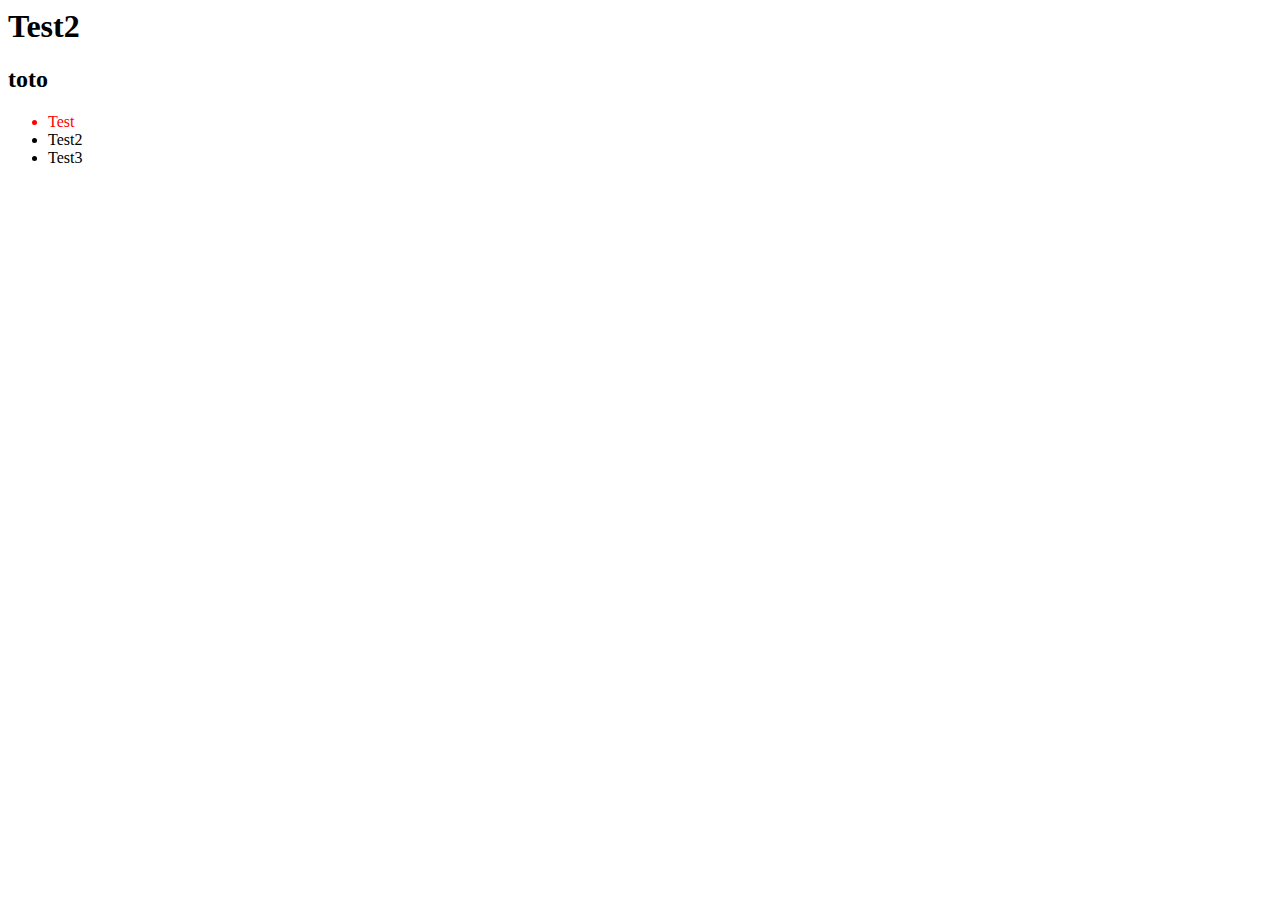
<file: trainings/css/index.html>
<html>
    <body>
        <h1>Test2</h1>
        <h2>toto</h2>
        <ul>
            <li style="color: red">Test</li>
            <li>Test2</li>
            <li>Test3</li>
        </ul>
    </body>
</html>
</file>
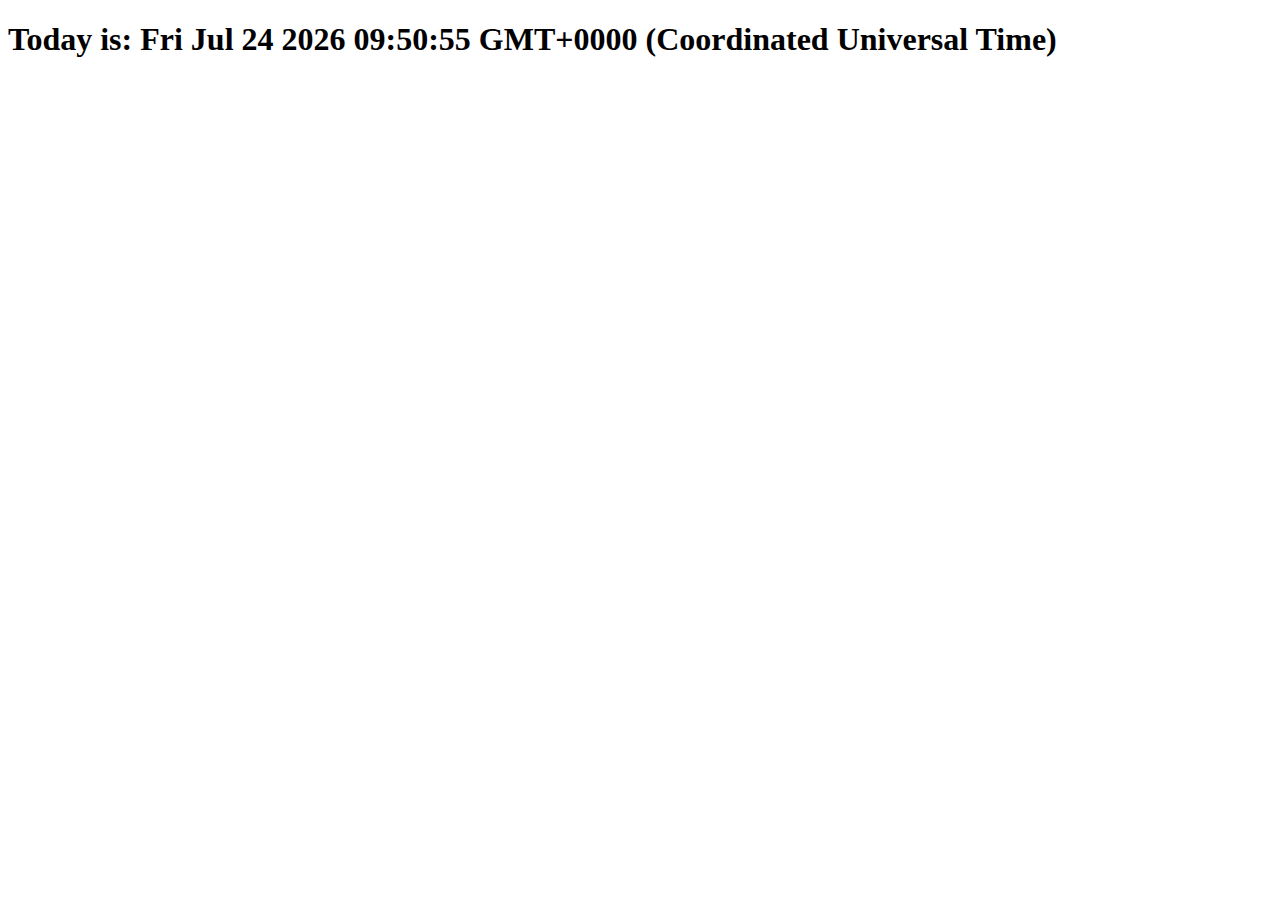
<file: trainings/javascript/02_04/index.html>
<!DOCTYPE html>
<html lang="en-US">

<head>
    <meta charset="UTF-8">
    <meta name="viewport" content="width=device-width, initial-scale=1">
    <title>An empty page</title>
    <script src="script.js" defer></script>
</head>

<body>
</body>

</html>
</file>
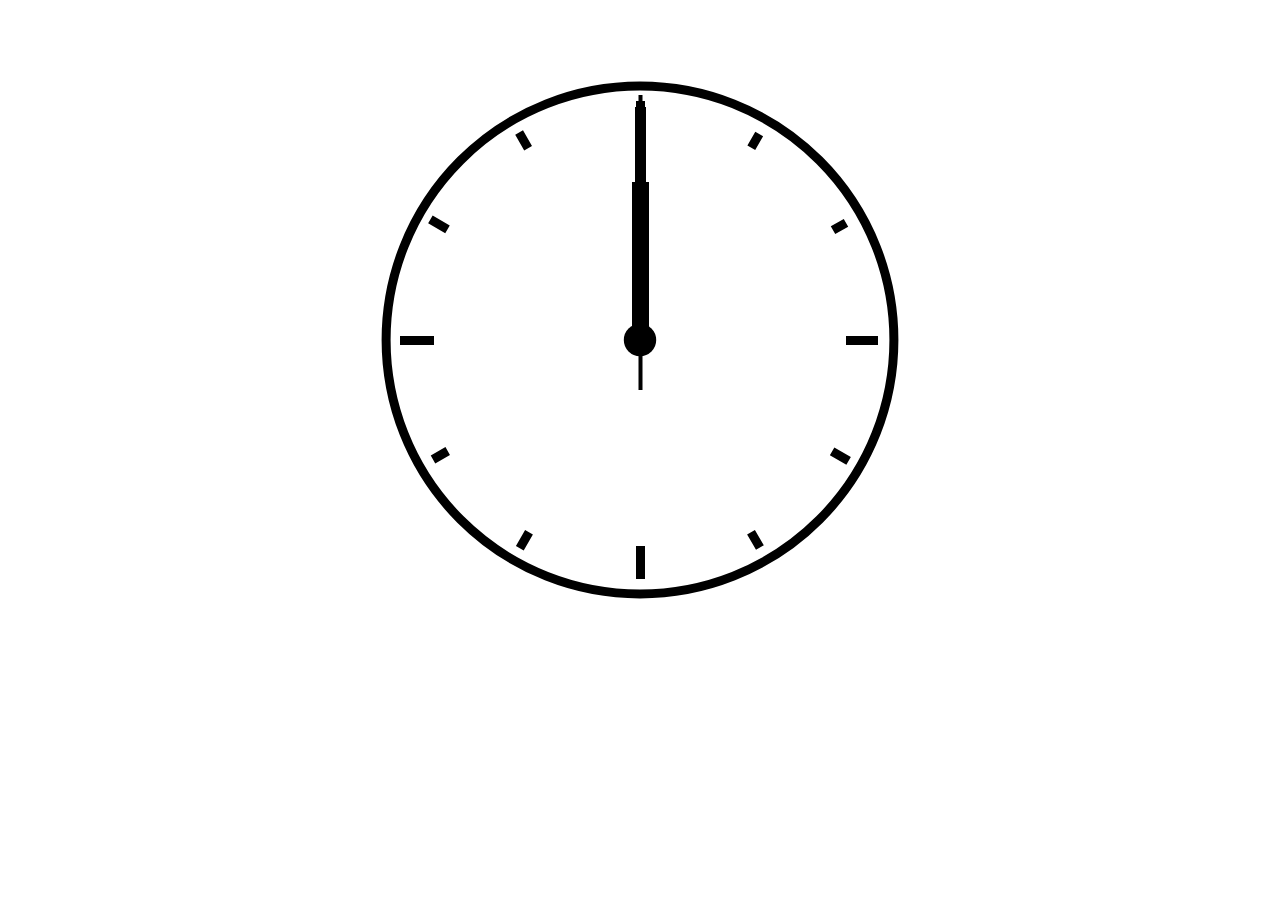
<file: trainings/javascript/06_02/index.html>
<!DOCTYPE html>
<html lang="en-US">

<head>
    <meta charset="UTF-8">
    <meta name="viewport" content="width=device-width, initial-scale=1">
    <title>A Digital Analog Clock</title>
    <link rel="stylesheet" href="style.css" type="text/css" media="all">
    <script src="script.js" defer></script>
</head>

<body>
<main class="main">
    <div class="clockbox">
        <svg id="clock" xmlns="http://www.w3.org/2000/svg" width="600" height="600" viewBox="0 0 600 600">
            <g id="face">
                <circle class="circle" cx="300" cy="300" r="253.9"/>
                <path class="hour-marks" d="M300.5 94V61M506 300.5h32M300.5 506v33M94 300.5H60M411.3 107.8l7.9-13.8M493 190.2l13-7.4M492.1 411.4l16.5 9.5M411 492.3l8.9 15.3M189 492.3l-9.2 15.9M107.7 411L93 419.5M107.5 189.3l-17.1-9.9M188.1 108.2l-9-15.6"/>
                <circle class="mid-circle" cx="300" cy="300" r="16.2"/>
            </g>
            <g id="hour">
                <path class="hour-arm" d="M300.5 298V142"/>
                <circle class="sizing-box" cx="300" cy="300" r="253.9"/>
            </g>
            <g id="minute">
                <path class="minute-arm" d="M300.5 298V67"/>
                <circle class="sizing-box" cx="300" cy="300" r="253.9"/>
            </g>
            <g id="second">
                <path class="second-arm" d="M300.5 350V55"/>
                <circle class="sizing-box" cx="300" cy="300" r="253.9"/>
            </g>
        </svg>
    </div><!-- .clockbox -->
</main>

</body>

</html>
</file>
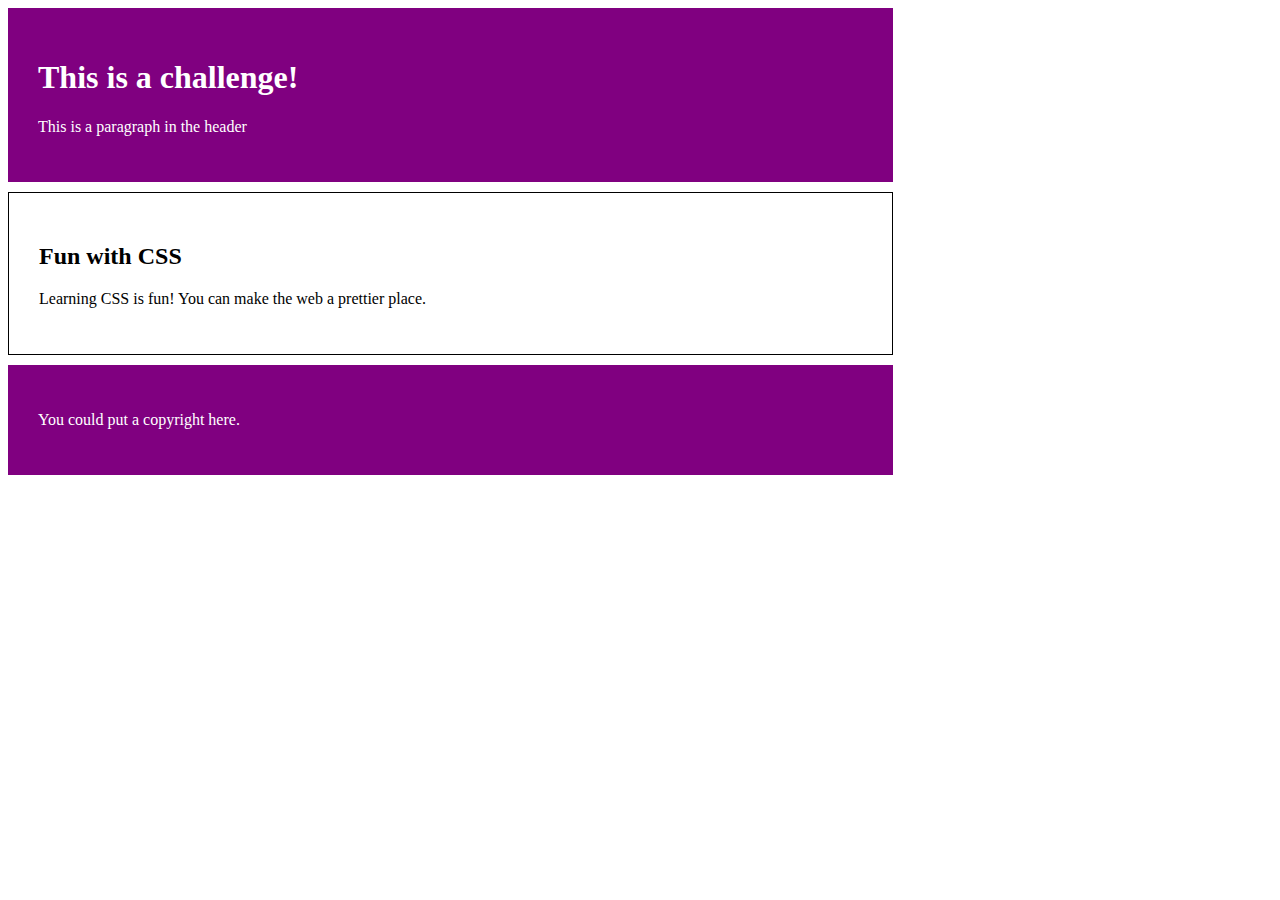
<file: trainings/css/challenge3_start.html>
<html>
	<head>
		<title>Challenge 3</title>
		<link rel="stylesheet" type="text/css" href="style3_start.css">
	</head>
	<div class="wrapper">
		<header class="header">
			<h1>This is a challenge!</h1>
			<p>This is a paragraph in the header</p>
		</header>
		<section class="content">
			<h2>Fun with CSS</h2>
			<p>Learning CSS is fun! You can make the web a prettier place.</p>
		</section>
		<footer class="footer">
			<p>You could put a copyright here.</p>	
		</footer>
	</div>
</html>
</file>
<file: trainings/javascript/06_02/style.css>
/* Layout */
.main {
    display: flex;
    padding: 2em;
    height: 90vh;
    justify-content: center;
    align-items: middle;
}

.clockbox,
#clock {
    width: 100%;
}

/* Clock styles */
.circle {
    fill: none;
    stroke: #000;
    stroke-width: 9;
    stroke-miterlimit: 10;
}

.mid-circle {
    fill: #000;
}
.hour-marks {
    fill: none;
    stroke: #000;
    stroke-width: 9;
    stroke-miterlimit: 10;
}

.hour-arm {
    fill: none;
    stroke: #000;
    stroke-width: 17;
    stroke-miterlimit: 10;
}

.minute-arm {
    fill: none;
    stroke: #000;
    stroke-width: 11;
    stroke-miterlimit: 10;
}

.second-arm {
    fill: none;
    stroke: #000;
    stroke-width: 4;
    stroke-miterlimit: 10;
}

/* Transparent box ensuring arms center properly. */
.sizing-box {
    fill: none;
}

/* Make all arms rotate around the same center point. */
/* Optional: Use transition for animation. */
#hour,
#minute,
#second {
    transform-origin: 300px 300px;
    transition: transform .5s ease-in-out;
}
</file>
<file: trainings/css/style3_start.css>
/* Add your styles below this */

.wrapper {
    width: 70%
}

.header, .footer {
    background: purple;
    color: white;
    padding: 30px
}

.content {
    border: 1px solid black;
    padding: 30px;
    margin: 10px 0;
}
</file>
